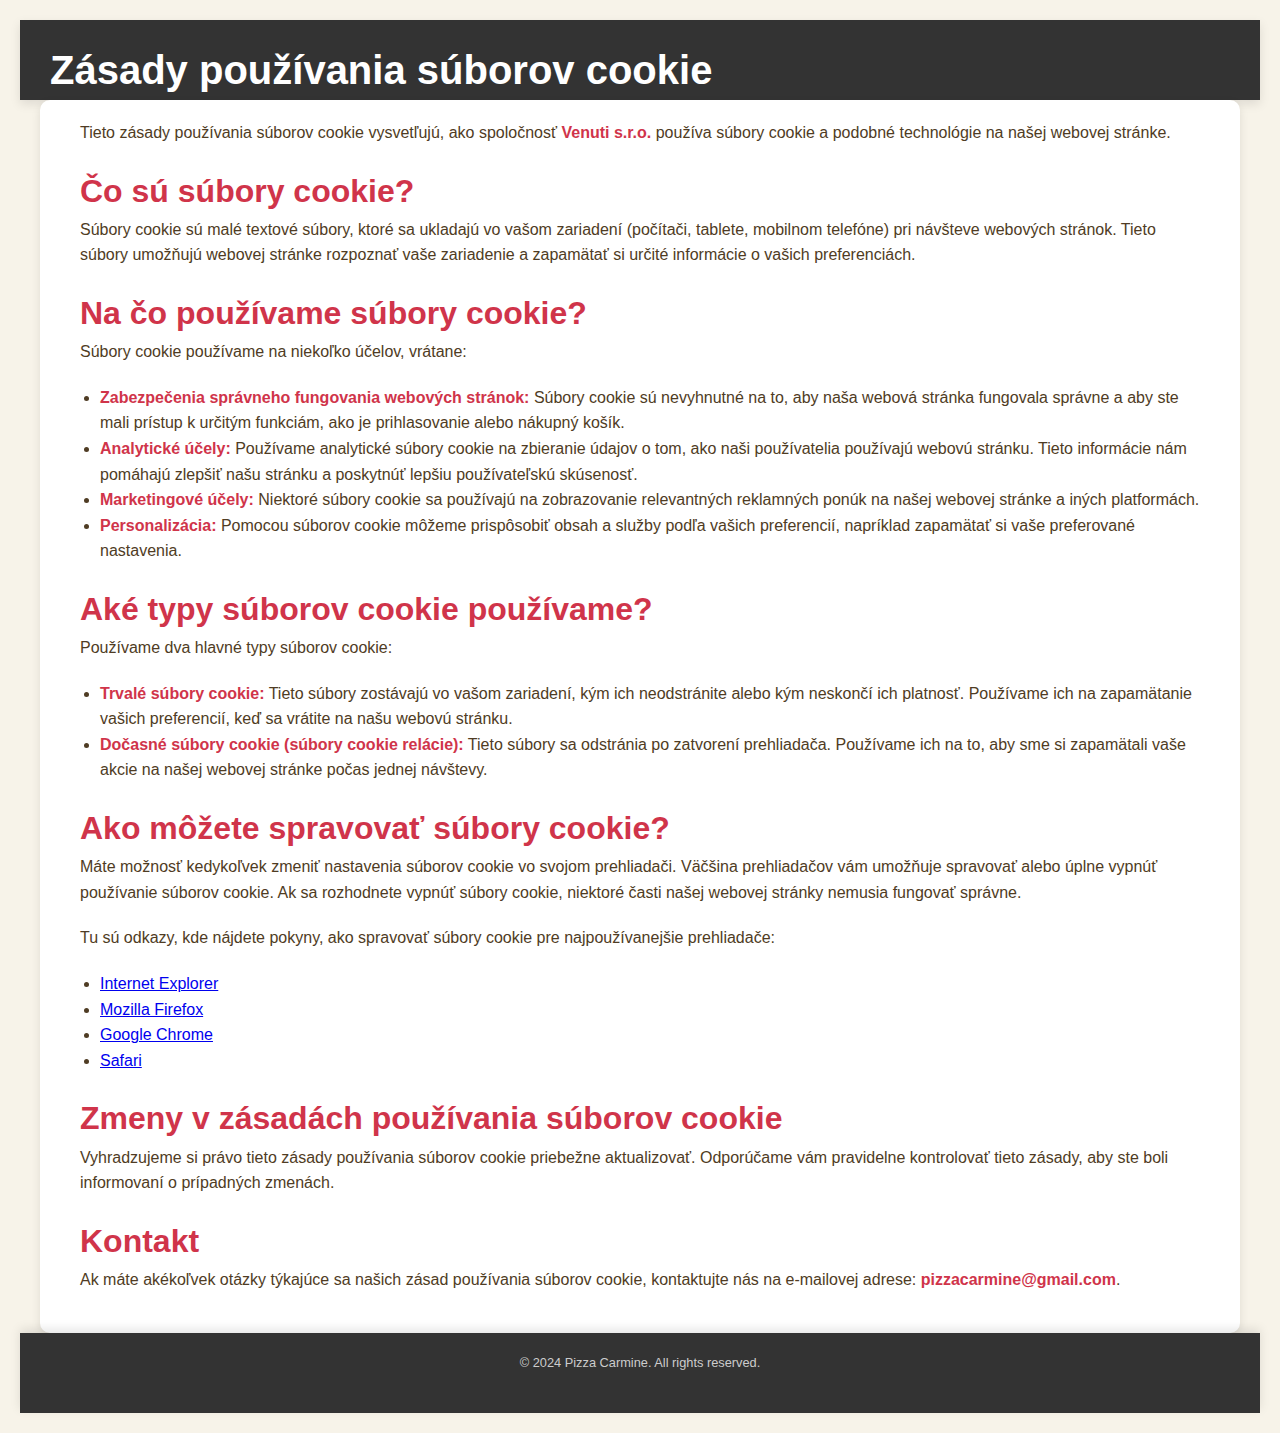
<file: cookies.html>
<!DOCTYPE html>
<html lang="sk">
<head>
    <meta charset="UTF-8">
    <meta name="viewport" content="width=device-width, initial-scale=1.0">
    <title>Zásady používania súborov cookie</title>
    <link rel="stylesheet" href="styles.css">
    <style>

        body {
            font-family: 'Poppins', sans-serif;
            color: #4F3C24;
            line-height: 1.6;
            background-color: #f7f3e9;
            padding: 20px;
        }

        h1 {
            text-align: center;
            margin-top: 20px;
            font-size: 2.5rem;
        }

        h2 {
            font-size: 2rem;
            color: #d0344a;
            margin-top: 20px;
        }

        h3 {
            font-size: 1.5rem;
            color: #a52a2a;
            margin-bottom: 10px;
        }

        p {
            margin-bottom: 20px;
            color: #4F3C24;
        }

        .content-section {
            max-width: 1200px;
            margin: 0 auto;
            background-color: #fff;
            border-radius: 10px;
            padding: 20px;
            box-shadow: 0 4px 10px rgba(0, 0, 0, 0.1);
        }

        strong {
            color: #d0344a; /* Make important text bold and red */
        }

        ul {
            margin-left: 20px;
        }

        footer {
            text-align: center;
            padding: 20px 0;
            background-color: #333;
            color: white;
            position: relative;
            bottom: 0;
            width: 100%;
        }
    </style>
</head>
<body>
    <header>
        <h1>Zásady používania súborov cookie</h1>
    </header>

    <section class="content-section">
        <div class="container">
            <p>Tieto zásady používania súborov cookie vysvetľujú, ako spoločnosť <strong>Venuti s.r.o. </strong> používa súbory cookie a podobné technológie na našej webovej stránke.</p>

            <h2>Čo sú súbory cookie?</h2>
            <p>Súbory cookie sú malé textové súbory, ktoré sa ukladajú vo vašom zariadení (počítači, tablete, mobilnom telefóne) pri návšteve webových stránok. Tieto súbory umožňujú webovej stránke rozpoznať vaše zariadenie a zapamätať si určité informácie o vašich preferenciách.</p>

            <h2>Na čo používame súbory cookie?</h2>
            <p>Súbory cookie používame na niekoľko účelov, vrátane:</p>
            <ul>
                <li><strong>Zabezpečenia správneho fungovania webových stránok:</strong> Súbory cookie sú nevyhnutné na to, aby naša webová stránka fungovala správne a aby ste mali prístup k určitým funkciám, ako je prihlasovanie alebo nákupný košík.</li>
                <li><strong>Analytické účely:</strong> Používame analytické súbory cookie na zbieranie údajov o tom, ako naši používatelia používajú webovú stránku. Tieto informácie nám pomáhajú zlepšiť našu stránku a poskytnúť lepšiu používateľskú skúsenosť.</li>
                <li><strong>Marketingové účely:</strong> Niektoré súbory cookie sa používajú na zobrazovanie relevantných reklamných ponúk na našej webovej stránke a iných platformách.</li>
                <li><strong>Personalizácia:</strong> Pomocou súborov cookie môžeme prispôsobiť obsah a služby podľa vašich preferencií, napríklad zapamätať si vaše preferované nastavenia.</li>
            </ul>

            <h2>Aké typy súborov cookie používame?</h2>
            <p>Používame dva hlavné typy súborov cookie:</p>
            <ul>
                <li><strong>Trvalé súbory cookie:</strong> Tieto súbory zostávajú vo vašom zariadení, kým ich neodstránite alebo kým neskončí ich platnosť. Používame ich na zapamätanie vašich preferencií, keď sa vrátite na našu webovú stránku.</li>
                <li><strong>Dočasné súbory cookie (súbory cookie relácie):</strong> Tieto súbory sa odstránia po zatvorení prehliadača. Používame ich na to, aby sme si zapamätali vaše akcie na našej webovej stránke počas jednej návštevy.</li>
            </ul>

            <h2>Ako môžete spravovať súbory cookie?</h2>
            <p>Máte možnosť kedykoľvek zmeniť nastavenia súborov cookie vo svojom prehliadači. Väčšina prehliadačov vám umožňuje spravovať alebo úplne vypnúť používanie súborov cookie. Ak sa rozhodnete vypnúť súbory cookie, niektoré časti našej webovej stránky nemusia fungovať správne.</p>
            <p>Tu sú odkazy, kde nájdete pokyny, ako spravovať súbory cookie pre najpoužívanejšie prehliadače:</p>
            <ul>
                <li><a href="https://support.microsoft.com/help/17442/windows-internet-explorer-delete-manage-cookies">Internet Explorer</a></li>
                <li><a href="https://support.mozilla.org/en-US/kb/cookies-information-websites-store-on-your-computer">Mozilla Firefox</a></li>
                <li><a href="https://support.google.com/chrome/answer/95647?co=GENIE.Platform%3DDesktop&hl=en">Google Chrome</a></li>
                <li><a href="https://support.apple.com/kb/ph21411?locale=en_US">Safari</a></li>
            </ul>

            <h2>Zmeny v zásadách používania súborov cookie</h2>
            <p>Vyhradzujeme si právo tieto zásady používania súborov cookie priebežne aktualizovať. Odporúčame vám pravidelne kontrolovať tieto zásady, aby ste boli informovaní o prípadných zmenách.</p>

            <h2>Kontakt</h2>
            <p>Ak máte akékoľvek otázky týkajúce sa našich zásad používania súborov cookie, kontaktujte nás na e-mailovej adrese: <strong>pizzacarmine@gmail.com</strong>.</p>
        </div>
    </section>

    <footer>
        <p>&copy; 2024 Pizza Carmine. All rights reserved.</p>
    </footer>
</body>
</html>
</file>
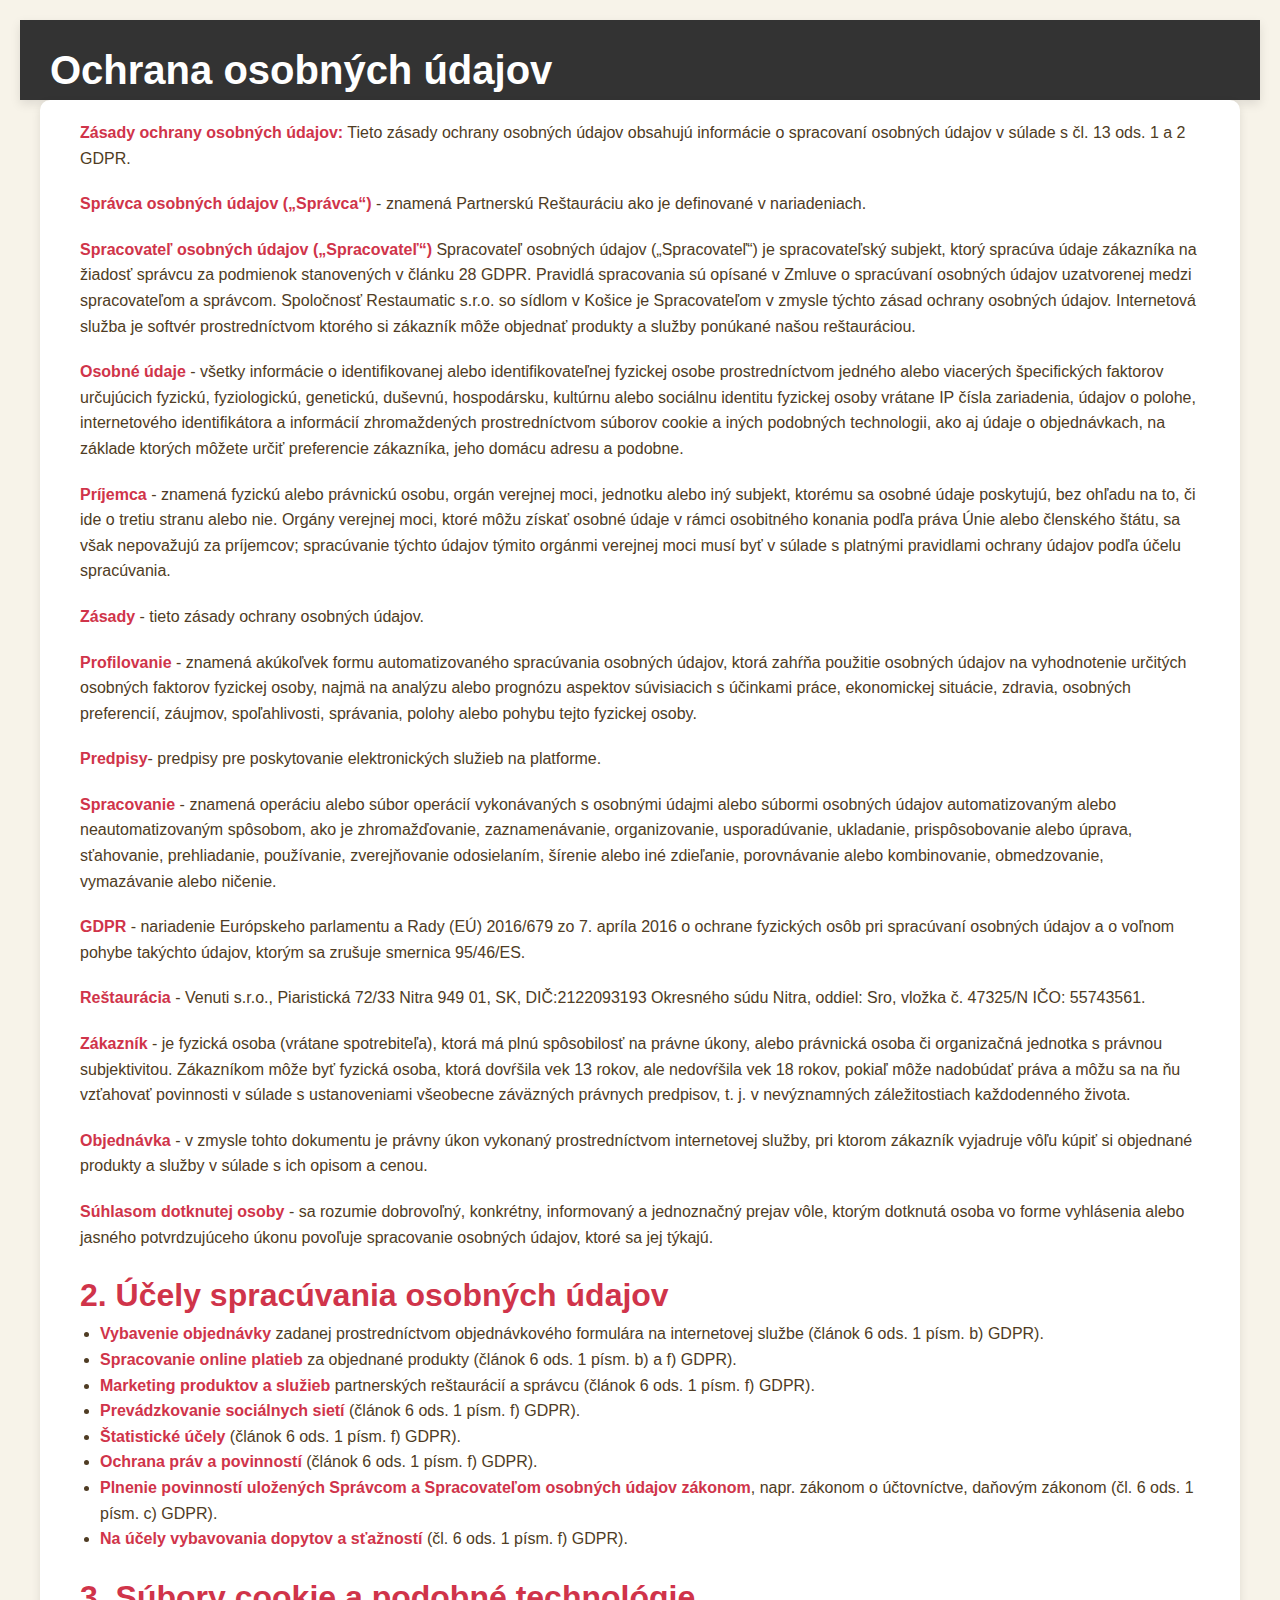
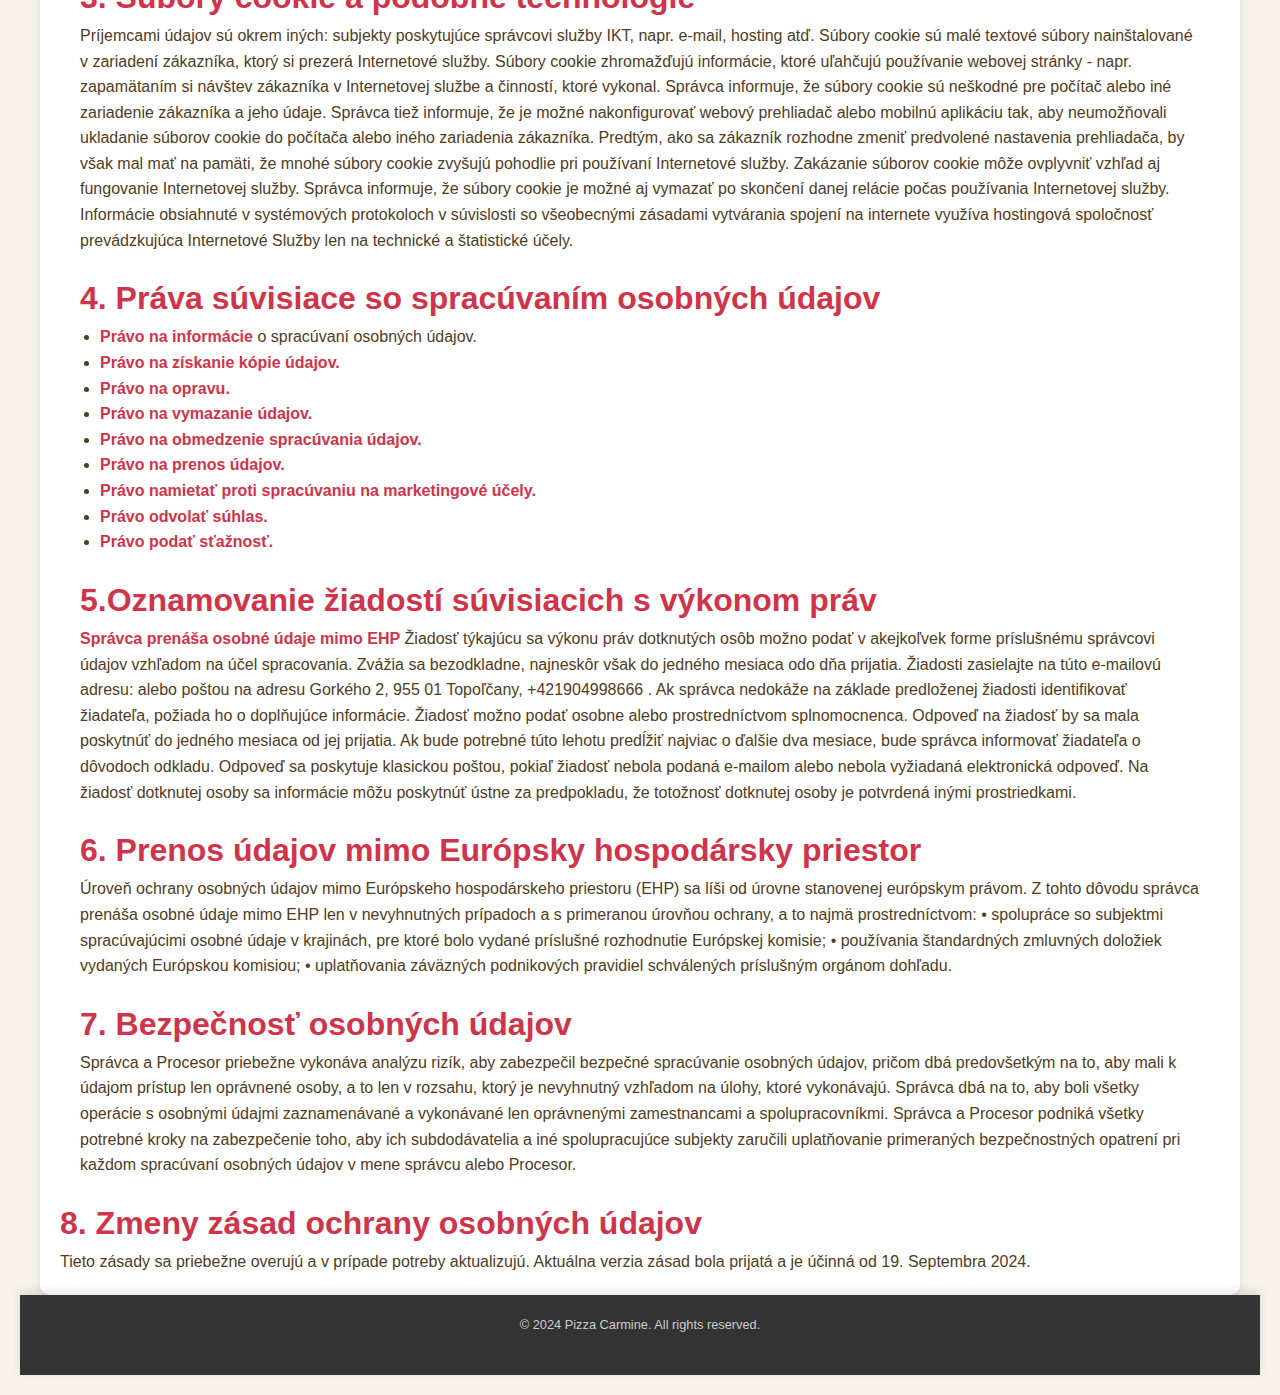
<file: privacy.html>
<!DOCTYPE html>
<html lang="sk">
<head>
    <meta charset="UTF-8">
    <meta name="viewport" content="width=device-width, initial-scale=1.0">
    <title>Ochrana osobných údajov</title>
    <link rel="stylesheet" href="styles.css"> <!-- Link to your main CSS file -->
    <style>
        body {
            font-family: 'Poppins', sans-serif;
            color: #4F3C24;
            line-height: 1.6;
            background-color: #f7f3e9;
            padding: 20px;
        }

        h1 {
            text-align: center;
            margin-top: 20px;
            font-size: 2.5rem;
        }

        h2 {
            font-size: 2rem;
            color: #d0344a;
            margin-top: 20px;
        }

        h3 {
            font-size: 1.5rem;
            color: #a52a2a;
            margin-bottom: 10px;
        }

        p {
            margin-bottom: 20px;
            color: #4F3C24;
        }

        .content-section {
            max-width: 1200px;
            margin: 0 auto;
            background-color: #fff;
            border-radius: 10px;
            padding: 20px;
            box-shadow: 0 4px 10px rgba(0, 0, 0, 0.1);
        }

        strong {
            color: #d0344a; /* Make important text bold and red */
        }

        ul {
            margin-left: 20px;
        }

        footer {
            text-align: center;
            padding: 20px 0;
            background-color: #333;
            color: white;
            position: relative;
            bottom: 0;
            width: 100%;
        }
    </style>
</head>
<body>
    <header>
        <h1>Ochrana osobných údajov</h1>
    </header>

    <section class="content-section">
        <div class="container">
            <p><strong>Zásady ochrany osobných údajov:</strong> Tieto zásady ochrany osobných údajov obsahujú informácie o spracovaní osobných údajov v súlade s čl. 13 ods. 1 a 2 GDPR.</p>
            
            <p><strong>Správca osobných údajov („Správca“)</strong> - znamená Partnerskú Reštauráciu ako je definované v nariadeniach.

            <p><strong>Spracovateľ osobných údajov („Spracovateľ“)</strong> Spracovateľ osobných údajov („Spracovateľ“) je spracovateľský subjekt, ktorý spracúva údaje zákazníka na žiadosť správcu za podmienok stanovených v článku 28 GDPR. Pravidlá spracovania sú opísané v Zmluve o spracúvaní osobných údajov uzatvorenej medzi spracovateľom a správcom. Spoločnosť Restaumatic s.r.o. so sídlom v Košice je Spracovateľom v zmysle týchto zásad ochrany osobných údajov.
            
            Internetová služba je softvér prostredníctvom ktorého si zákazník môže objednať produkty a služby ponúkané našou reštauráciou.
            
            
            <p><strong>Osobné údaje</strong> - všetky informácie o identifikovanej alebo identifikovateľnej fyzickej osobe prostredníctvom jedného alebo viacerých špecifických faktorov určujúcich fyzickú, fyziologickú, genetickú, duševnú, hospodársku, kultúrnu alebo sociálnu identitu fyzickej osoby vrátane IP čísla zariadenia, údajov o polohe, internetového identifikátora a informácií zhromaždených prostredníctvom súborov cookie a iných podobných technologii, ako aj údaje o objednávkach, na základe ktorých môžete určiť preferencie zákazníka, jeho domácu adresu a podobne.
            
            <p><strong>Príjemca</strong>  - znamená fyzickú alebo právnickú osobu, orgán verejnej moci, jednotku alebo iný subjekt, ktorému sa osobné údaje poskytujú, bez ohľadu na to, či ide o tretiu stranu alebo nie. Orgány verejnej moci, ktoré môžu získať osobné údaje v rámci osobitného konania podľa práva Únie alebo členského štátu, sa však nepovažujú za príjemcov; spracúvanie týchto údajov týmito orgánmi verejnej moci musí byť v súlade s platnými pravidlami ochrany údajov podľa účelu spracúvania.
            
            <p><strong>Zásady</strong> - tieto zásady ochrany osobných údajov.
            
            <p><strong>Profilovanie</strong> - znamená akúkoľvek formu automatizovaného spracúvania osobných údajov, ktorá zahŕňa použitie osobných údajov na vyhodnotenie určitých osobných faktorov fyzickej osoby, najmä na analýzu alebo prognózu aspektov súvisiacich s účinkami práce, ekonomickej situácie, zdravia, osobných preferencií, záujmov, spoľahlivosti, správania, polohy alebo pohybu tejto fyzickej osoby.
            
            <p><strong>Predpisy</strong>- predpisy pre poskytovanie elektronických služieb na platforme.
            
            <p><strong>Spracovanie</strong> - znamená operáciu alebo súbor operácií vykonávaných s osobnými údajmi alebo súbormi osobných údajov automatizovaným alebo neautomatizovaným spôsobom, ako je zhromažďovanie, zaznamenávanie, organizovanie, usporadúvanie, ukladanie, prispôsobovanie alebo úprava, sťahovanie, prehliadanie, používanie, zverejňovanie odosielaním, šírenie alebo iné zdieľanie, porovnávanie alebo kombinovanie, obmedzovanie, vymazávanie alebo ničenie.
            
            <p><strong>GDPR</strong> - nariadenie Európskeho parlamentu a Rady (EÚ) 2016/679 zo 7. apríla 2016 o ochrane fyzických osôb pri spracúvaní osobných údajov a o voľnom pohybe takýchto údajov, ktorým sa zrušuje smernica 95/46/ES.
            
            <p><strong>Reštaurácia</strong> - Venuti s.r.o., Piaristická 72/33 Nitra 949 01, SK, DIČ:2122093193 Okresného súdu Nitra, oddiel: Sro, vložka č. 47325/N IČO: 55743561.
            
            <p><strong>Zákazník</strong> - je fyzická osoba (vrátane spotrebiteľa), ktorá má plnú spôsobilosť na právne úkony, alebo právnická osoba či organizačná jednotka s právnou subjektivitou. Zákazníkom môže byť fyzická osoba, ktorá dovŕšila vek 13 rokov, ale nedovŕšila vek 18 rokov, pokiaľ môže nadobúdať práva a môžu sa na ňu vzťahovať povinnosti v súlade s ustanoveniami všeobecne záväzných právnych predpisov, t. j. v nevýznamných záležitostiach každodenného života.
            
            <p><strong>Objednávka</strong> - v zmysle tohto dokumentu je právny úkon vykonaný prostredníctvom internetovej služby, pri ktorom zákazník vyjadruje vôľu kúpiť si objednané produkty a služby v súlade s ich opisom a cenou.
            
            <p><strong>Súhlasom dotknutej osoby</strong> - sa rozumie dobrovoľný, konkrétny, informovaný a jednoznačný prejav vôle, ktorým dotknutá osoba vo forme vyhlásenia alebo jasného potvrdzujúceho úkonu povoľuje spracovanie osobných údajov, ktoré sa jej týkajú.
            <h2>2. Účely spracúvania osobných údajov</h2>
            <ul>
                <li><strong>Vybavenie objednávky</strong> zadanej prostredníctvom objednávkového formulára na internetovej službe (článok 6 ods. 1 písm. b) GDPR).</li>
                <li><strong>Spracovanie online platieb</strong> za objednané produkty (článok 6 ods. 1 písm. b) a f) GDPR).</li>
                <li><strong>Marketing produktov a služieb</strong> partnerských reštaurácií a správcu (článok 6 ods. 1 písm. f) GDPR).</li>
                <li><strong>Prevádzkovanie sociálnych sietí</strong> (článok 6 ods. 1 písm. f) GDPR).</li>
                <li><strong>Štatistické účely</strong> (článok 6 ods. 1 písm. f) GDPR).</li>
                <li><strong>Ochrana práv a povinností</strong> (článok 6 ods. 1 písm. f) GDPR).</li>
                <li><strong>Plnenie povinností uložených Správcom a Spracovateľom osobných údajov zákonom</strong>, napr. zákonom o účtovníctve, daňovým zákonom (čl. 6 ods. 1 písm. c) GDPR).
                <li><strong> Na účely vybavovania dopytov a sťažností</strong> (čl. 6 ods. 1 písm. f) GDPR).
            </ul>


            <h2>3. Súbory cookie a podobné technológie</h2>
            Príjemcami údajov sú okrem iných: subjekty poskytujúce správcovi služby IKT, napr. e-mail, hosting atď.

            Súbory cookie sú malé textové súbory nainštalované v zariadení zákazníka, ktorý si prezerá Internetové služby. Súbory cookie zhromažďujú informácie, ktoré uľahčujú používanie webovej stránky - napr. zapamätaním si návštev zákazníka v Internetovej službe a činností, ktoré vykonal.
            
            Správca informuje, že súbory cookie sú neškodné pre počítač alebo iné zariadenie zákazníka a jeho údaje. Správca tiež informuje, že je možné nakonfigurovať webový prehliadač alebo mobilnú aplikáciu tak, aby neumožňovali ukladanie súborov cookie do počítača alebo iného zariadenia zákazníka.
            
            Predtým, ako sa zákazník rozhodne zmeniť predvolené nastavenia prehliadača, by však mal mať na pamäti, že mnohé súbory cookie zvyšujú pohodlie pri používaní Internetové služby. Zakázanie súborov cookie môže ovplyvniť vzhľad aj fungovanie Internetovej služby.
            
            Správca informuje, že súbory cookie je možné aj vymazať po skončení danej relácie počas používania Internetovej služby.
            
            Informácie obsiahnuté v systémových protokoloch v súvislosti so všeobecnými zásadami vytvárania spojení na internete využíva hostingová spoločnosť prevádzkujúca Internetové Služby len na technické a štatistické účely.
            
            <h2>4. Práva súvisiace so spracúvaním osobných údajov</h2>
            <ul>
                <li><strong>Právo na informácie</strong> o spracúvaní osobných údajov.</li>
                <li><strong>Právo na získanie kópie údajov.</strong></li>
                <li><strong>Právo na opravu.</strong></li>
                <li><strong>Právo na vymazanie údajov.</strong></li>
                <li><strong>Právo na obmedzenie spracúvania údajov.</strong></li>
                <li><strong>Právo na prenos údajov.</strong></li>
                <li><strong>Právo namietať proti spracúvaniu na marketingové účely.</strong></li>
                <li><strong>Právo odvolať súhlas.</strong></li>
                <li><strong>Právo podať sťažnosť.</strong></li>
            </ul>

            <h2>5.Oznamovanie žiadostí súvisiacich s výkonom práv</h2>
            <p><strong>Správca prenáša osobné údaje mimo EHP</strong> Žiadosť týkajúcu sa výkonu práv dotknutých osôb možno podať v akejkoľvek forme príslušnému správcovi údajov vzhľadom na účel spracovania.
                 Zvážia sa bezodkladne, najneskôr však do jedného mesiaca odo dňa prijatia.

                Žiadosti zasielajte na túto e-mailovú adresu: alebo poštou na adresu Gorkého 2, 955 01 Topoľčany, +421904998666 .
                
                Ak správca nedokáže na základe predloženej žiadosti identifikovať žiadateľa, požiada ho o doplňujúce informácie.
                
                Žiadosť možno podať osobne alebo prostredníctvom splnomocnenca.
                
                Odpoveď na žiadosť by sa mala poskytnúť do jedného mesiaca od jej prijatia. Ak bude potrebné túto lehotu predĺžiť najviac o ďalšie dva mesiace, bude správca informovať žiadateľa o dôvodoch odkladu.
                
                Odpoveď sa poskytuje klasickou poštou, pokiaľ žiadosť nebola podaná e-mailom alebo nebola vyžiadaná elektronická odpoveď. Na žiadosť dotknutej osoby sa informácie môžu poskytnúť ústne za predpokladu, že totožnosť dotknutej osoby je potvrdená inými prostriedkami.</p>

            <h2>6. Prenos údajov mimo Európsky hospodársky priestor</h2>
            Úroveň ochrany osobných údajov mimo Európskeho hospodárskeho priestoru (EHP) sa líši od úrovne stanovenej európskym právom.
             Z tohto dôvodu správca prenáša osobné údaje mimo EHP len v nevyhnutných prípadoch a s primeranou úrovňou ochrany, a to najmä prostredníctvom: • spolupráce so subjektmi spracúvajúcimi osobné údaje v krajinách,
              pre ktoré bolo vydané príslušné rozhodnutie Európskej komisie; • používania štandardných zmluvných doložiek vydaných Európskou komisiou; • uplatňovania záväzných podnikových pravidiel schválených príslušným orgánom dohľadu.
            <h2>7. Bezpečnosť osobných údajov</h2>
            Správca a Procesor priebežne vykonáva analýzu rizík, aby zabezpečil bezpečné spracúvanie osobných údajov, pričom dbá predovšetkým na to, aby mali k údajom prístup len oprávnené osoby, a to len v rozsahu, ktorý je nevyhnutný vzhľadom na úlohy, ktoré vykonávajú. Správca dbá na to, aby boli všetky operácie s osobnými údajmi zaznamenávané a vykonávané len oprávnenými zamestnancami a spolupracovníkmi.

                Správca a Procesor podniká všetky potrebné kroky na zabezpečenie toho, aby ich subdodávatelia a iné spolupracujúce subjekty zaručili uplatňovanie primeraných bezpečnostných opatrení pri každom spracúvaní osobných údajov v mene správcu alebo Procesor.
        </div>

        <h2>8. Zmeny zásad ochrany osobných údajov</h2>
Tieto zásady sa priebežne overujú a v prípade potreby aktualizujú. Aktuálna verzia zásad bola prijatá a je účinná od 19. Septembra 2024.
    </section>

    <footer>
        <p>&copy; 2024 Pizza Carmine. All rights reserved.</p>
    </footer>
</body>
</html>
</file>
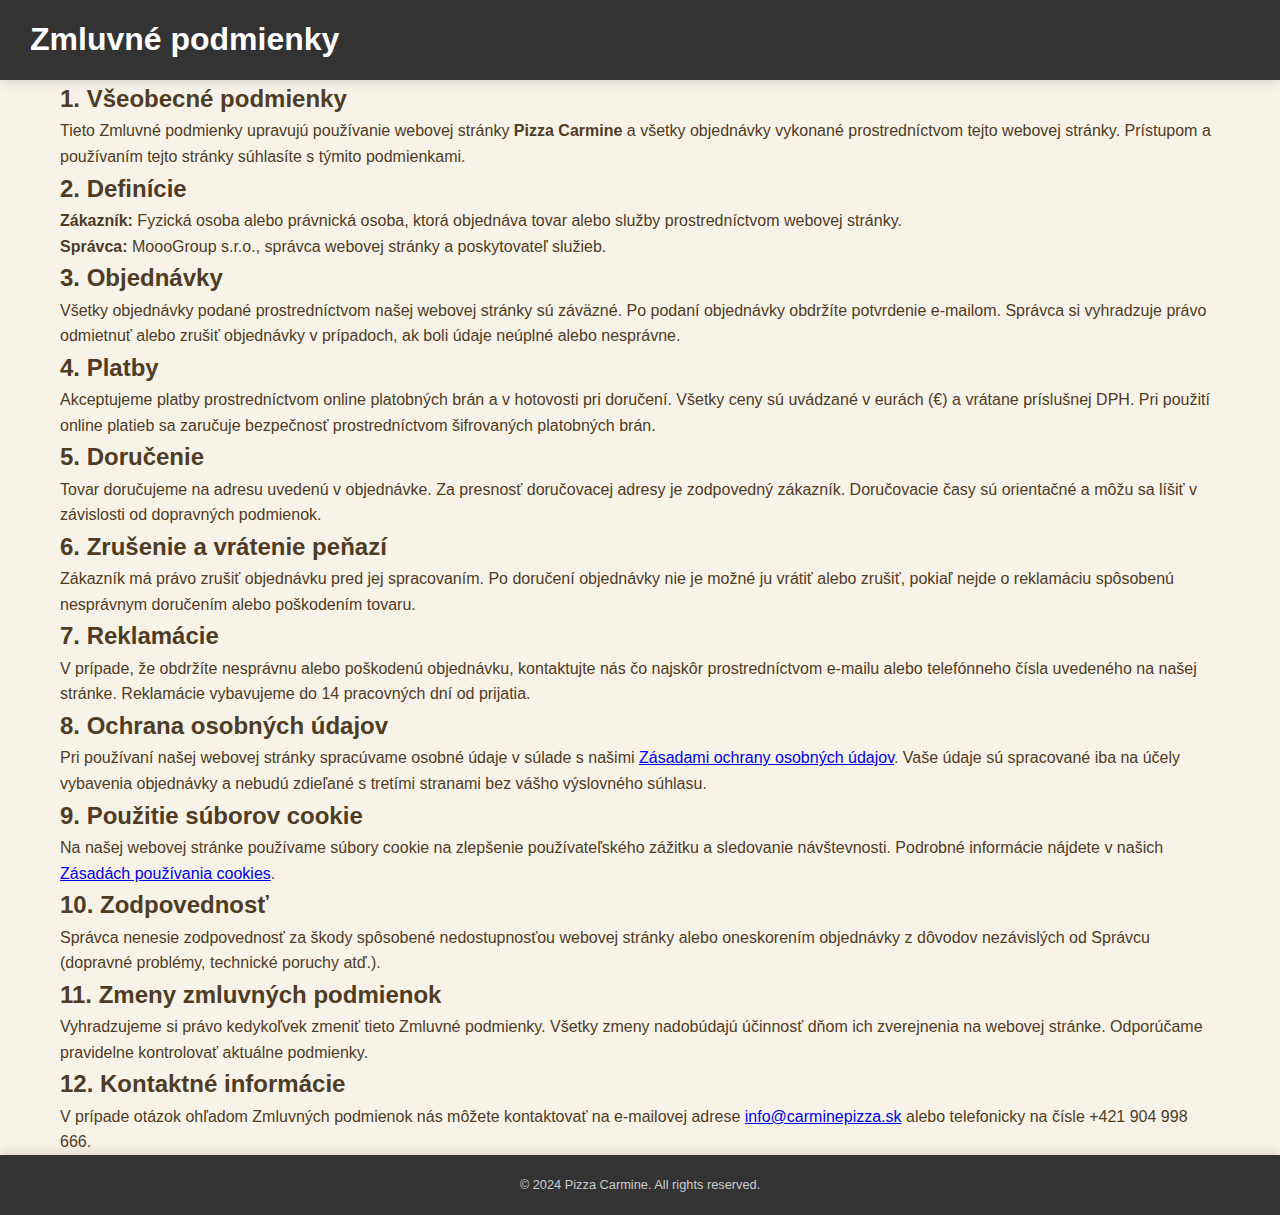
<file: terms.html>
<!DOCTYPE html>
<html lang="sk">
<head>
    <meta charset="UTF-8">
    <meta name="viewport" content="width=device-width, initial-scale=1.0">
    <title>Zmluvné podmienky</title>
    <link rel="stylesheet" href="styles.css"> <!-- Link to your main CSS file -->
</head>
<body>
    <header>
        <h1>Zmluvné podmienky</h1>
    </header>

    <section class="content-section">
        <div class="container">
            <h2>1. Všeobecné podmienky</h2>
            <p>Tieto Zmluvné podmienky upravujú používanie webovej stránky <strong>Pizza Carmine</strong> a všetky objednávky vykonané prostredníctvom tejto webovej stránky. Prístupom a používaním tejto stránky súhlasíte s týmito podmienkami.</p>

            <h2>2. Definície</h2>
            <p>
                <strong>Zákazník:</strong> Fyzická osoba alebo právnická osoba, ktorá objednáva tovar alebo služby prostredníctvom webovej stránky.<br>
                <strong>Správca:</strong> MoooGroup s.r.o., správca webovej stránky a poskytovateľ služieb.
            </p>

            <h2>3. Objednávky</h2>
            <p>
                Všetky objednávky podané prostredníctvom našej webovej stránky sú záväzné. Po podaní objednávky obdržíte potvrdenie e-mailom. Správca si vyhradzuje právo odmietnuť alebo zrušiť objednávky v prípadoch, ak boli údaje neúplné alebo nesprávne.
            </p>

            <h2>4. Platby</h2>
            <p>
                Akceptujeme platby prostredníctvom online platobných brán a v hotovosti pri doručení. Všetky ceny sú uvádzané v eurách (€) a vrátane príslušnej DPH. Pri použití online platieb sa zaručuje bezpečnosť prostredníctvom šifrovaných platobných brán.
            </p>

            <h2>5. Doručenie</h2>
            <p>
                Tovar doručujeme na adresu uvedenú v objednávke. Za presnosť doručovacej adresy je zodpovedný zákazník. Doručovacie časy sú orientačné a môžu sa líšiť v závislosti od dopravných podmienok.
            </p>

            <h2>6. Zrušenie a vrátenie peňazí</h2>
            <p>
                Zákazník má právo zrušiť objednávku pred jej spracovaním. Po doručení objednávky nie je možné ju vrátiť alebo zrušiť, pokiaľ nejde o reklamáciu spôsobenú nesprávnym doručením alebo poškodením tovaru.
            </p>

            <h2>7. Reklamácie</h2>
            <p>
                V prípade, že obdržíte nesprávnu alebo poškodenú objednávku, kontaktujte nás čo najskôr prostredníctvom e-mailu alebo telefónneho čísla uvedeného na našej stránke. Reklamácie vybavujeme do 14 pracovných dní od prijatia.
            </p>

            <h2>8. Ochrana osobných údajov</h2>
            <p>
                Pri používaní našej webovej stránky spracúvame osobné údaje v súlade s našimi <a href="privacy.html">Zásadami ochrany osobných údajov</a>. Vaše údaje sú spracované iba na účely vybavenia objednávky a nebudú zdieľané s tretími stranami bez vášho výslovného súhlasu.
            </p>

            <h2>9. Použitie súborov cookie</h2>
            <p>
                Na našej webovej stránke používame súbory cookie na zlepšenie používateľského zážitku a sledovanie návštevnosti. Podrobné informácie nájdete v našich <a href="cookies.html">Zásadách používania cookies</a>.
            </p>

            <h2>10. Zodpovednosť</h2>
            <p>
                Správca nenesie zodpovednosť za škody spôsobené nedostupnosťou webovej stránky alebo oneskorením objednávky z dôvodov nezávislých od Správcu (dopravné problémy, technické poruchy atď.).
            </p>

            <h2>11. Zmeny zmluvných podmienok</h2>
            <p>
                Vyhradzujeme si právo kedykoľvek zmeniť tieto Zmluvné podmienky. Všetky zmeny nadobúdajú účinnosť dňom ich zverejnenia na webovej stránke. Odporúčame pravidelne kontrolovať aktuálne podmienky.
            </p>

            <h2>12. Kontaktné informácie</h2>
            <p>
                V prípade otázok ohľadom Zmluvných podmienok nás môžete kontaktovať na e-mailovej adrese <a href="mailto:info@carminepizza.sk">info@carminepizza.sk</a> alebo telefonicky na čísle +421 904 998 666.
            </p>
        </div>
    </section>

    <footer>
        <p>&copy; 2024 Pizza Carmine. All rights reserved.</p>
    </footer>
</body>
</html>
</file>
<file: styles.css>
* {
    margin: 0;
    padding: 0;
    box-sizing: border-box;
    scroll-behavior: smooth; 
}

body {
    font-family: 'Poppins', sans-serif;
    color: #4F3C24;
    background-color: #f7f3e9;
    line-height: 1.6;
}

.container {
    max-width: 1200px;
    margin: 0 auto;
    padding: 0 20px;
    width: 100%;
}
header {
    display: flex;
    justify-content: flex-start; 
    align-items: center;
    padding: 10px 30px;
    background-color: #333;
    color: white;
    height: 80px;
    width: 100%;
    box-shadow: 0 4px 10px rgba(0, 0, 0, 0.1);
    z-index: 10;
}

header .logo {
    margin-right: auto; 
    padding-left: 0px; 
}

header .logo img {
    width: 120px;
    height: auto;
}



nav ul {
    list-style-type: none;
    display: flex;
    gap: 20px; 
    margin: 0;
    padding: 0;
    align-items: center;
}

nav ul li a {
    color: white;
    text-decoration: none;
    font-size: 1rem;
    padding: 10px 20px;
    transition: background-color 0.3s ease;
    border-radius: 5px;
    font-weight: 500;
}
nav ul li a i {
    margin-right: 5px; 
    font-size: 1.2rem; 
    vertical-align: middle;
}

nav ul li a:hover {
    background-color: #ff6347;
    transform: scale(1.1); 
}


.hero {
    background: url('images/13A728CE-4662-400D-AF43-D5213550599F.JPG') no-repeat center center/cover;
    height: 90vh;
    display: flex;
    justify-content: center;
    align-items: center;
    position: relative;
    color: white;
    text-align: center;
    animation: fadeIn 1.5s ease-in-out;
}

.hero-content h1 {
    font-size: 3.5rem;
    margin-bottom: 20px;
    color: #FFF;
    text-shadow: 2px 2px 6px rgba(0, 0, 0, 0.7);
    animation: slideInFromTop 1.5s ease;
}

.hero-content p {
    font-size: 1.5rem;
    margin-bottom: 40px;
}

.order-btn {
    background-color: #ff6347;
    padding: 15px 30px;
    color: white;
    font-size: 1.2rem;
    border-radius: 50px;
    text-decoration: none;
    font-weight: bold;
    cursor: pointer;
    border: none;
    transition: background-color 0.3s ease, transform 0.3s ease;
}

.order-btn:hover {
    background-color: #FF4500;
    transform: scale(1.05); 
}

.about-us {
    background-color: #f4f3f0;
    padding: 60px 20px;
    text-align: center;
    opacity: 0;
    animation: fadeIn 2s ease forwards;
    animation-delay: 0.5s; 
}

.about-us h2 {
    font-size: 2.5rem;
    color: #4F3C24;
    margin-bottom: 40px;
    text-transform: uppercase;
    letter-spacing: 2px;
    font-weight: 600;
}


.about-row {
    display: grid;
    grid-template-columns: 1fr 1fr;
    gap: 40px;
    align-items: center;
    margin-bottom: 50px;
    max-width: 1200px;
    margin-left: auto;
    margin-right: auto;
    opacity: 0;
    animation: fadeIn 1s ease forwards;
    animation-delay: 1s;
}


.about-text {
    font-size: 1.3rem;
    line-height: 1.8;
    color: #4F3C24;
    background: #fff;
    padding: 30px;
    border-radius: 15px;
    box-shadow: 0 8px 15px rgba(0, 0, 0, 0.1);
    text-align: left;
    animation: slideInFromLeft 1s ease forwards;
}

.about-text p {
    margin-bottom: 20px;
}


.about-image {
    display: flex;
    justify-content: center;
    align-items: center;
    animation: slideInFromRight 1s ease forwards;
}

.about-img {
    width: 100%; 
    max-width: 100%;
    height: auto; 
    object-fit: cover; 
    border-radius: 15px;
    box-shadow: 0 8px 15px rgba(0, 0, 0, 0.1);
    transition: transform 0.4s ease;
}


.about-image:hover .about-img {
    transform: scale(1.05); 
}

.menu-section h2 {
    text-align: center; 
    font-size: 2.5rem;
    margin-bottom: 20px;
    color: #4F3C24;
}

.menu-filter {
    display: flex;
    justify-content: center;
    align-items: center;
    flex-wrap: wrap; 
    gap: 10px; 
}

.filter-btn {
    background-color: #ff6347;
    color: white;
    padding: 10px 20px;
    margin: 10px;
    font-size: 1rem;
    border-radius: 30px;
    border: none;
    cursor: pointer;
    transition: background-color 0.3s ease, transform 0.2s ease;
    box-shadow: 0 4px 10px rgba(0, 0, 0, 0.1);
    width: 180px; 
    text-align: center; 
}

.filter-btn:hover {
    background-color: #ff4500;
    transform: translateY(-3px);
}

.filter-btn.active {
    background-color: #ff4500; 
    outline: 2px solid rgb(183, 32, 42); 
}

.menu-filter .filter-btn:nth-child(1),
.menu-filter .filter-btn:nth-child(3) {
    order: 1; 
}

.menu-filter .filter-btn:nth-child(2),
.menu-filter .filter-btn:nth-child(4) {
    order: 2; 
}


@media (max-width: 480px) {
    .menu-filter {
        justify-content: space-between; 
        flex-direction: row;
        flex-wrap: wrap;
        gap: 10px;
    }

    .filter-btn:nth-child(1),
    .filter-btn:nth-child(2) {
        width: 48%; 
    }

    .filter-btn:nth-child(3),
    .filter-btn:nth-child(4) {
        width: 48%; 
    }
}

.menu-section {
    padding: 60px 20px;
}

.menu-grid {
    display: grid;
    grid-template-columns: repeat(4, 1fr); 
    gap: 20px;
    margin-top: 20px;
}

.menu-item {
    display: flex;
    flex-direction: column;
    justify-content: space-between;
    background-color: #fff;
    padding: 10px;
    border-radius: 10px;
    box-shadow: 0 4px 10px rgba(0, 0, 0, 0.1);
    transition: transform 0.3s ease, box-shadow 0.3s ease;
}

.menu-item:hover {
    transform: translateY(-10px);
    box-shadow: 0 8px 15px rgba(0, 0, 0, 0.2); 
}

.menu-item img {
    width: 100%;
    height: auto;
    object-fit: contain;
    object-position: center;
    border-radius: 10px;
}

.menu-item h3 {
    font-size: 1.2rem;
    color: #333333;
    text-align: center;
    margin-top: 10px;
}

.menu-item p {
    font-size: 1rem;
    color: #666666;
    text-align: center;
}

.price {
    font-size: 1rem;
    font-weight: bold;
    color: #FF6347;
    text-align: center;
}

.menu-item .order-btn {
    background-color: #FF6347;
    padding: 10px 15px;
    color: white;
    font-size: 1rem;
    border-radius: 50px;
    text-decoration: none;
    font-weight: bold;
    transition: background-color 0.3s ease, transform 0.3s ease;
    display: inline-block;
    text-align: center;
    margin-top: 15px;
}

@media (max-width: 768px) {
    .menu-grid {
        grid-template-columns: repeat(2, 1fr); 
        gap: 15px;
    }

    .menu-item img {
        height: 180px; 
    }
}

@media (max-width: 480px) {
    .menu-grid {
        grid-template-columns: 1fr; 
        gap: 10px;
    }

    .menu-item img {
        height: 160px; 
        object-fit: cover; 
        object-position: center; 
    }
}


.menu-item .order-btn:hover {
    background-color: #FF4500;
    transform: scale(1.05);
}

.contact-section {
    background-color: #f4f3f0;
    color: #4F3C24;
    padding: 50px 20px;
    text-align: center;
}

.contact-container {
    display: flex;
    justify-content: space-between;
    align-items: flex-start;
    gap: 20px;
    max-width: 1200px;
    margin: 0 auto;
    flex-wrap: wrap;
}

.contact-info {
    background-color: #f5e5c3;
    padding: 20px;
    width: 45%;
    text-align: left;
    border-radius: 10px;
    border: 3px solid #d0344a;
}

.contact-info h3, .contact-info h4 {
    color: #d0344a;
    margin-bottom: 10px;
}

.contact-info p {
    margin-bottom: 10px;
    font-size: 1.2rem;
    color: #4F3C24;
}

.social-icons a {
    color: #d0344a;
    font-size: 1.5rem;
    margin-right: 15px;
}

.map-container {
    width: 50%;
    height: 100%;
    max-width: 100%;
}

.map-container iframe {
    width: 100%;
    height: 100%;
    border-radius: 10px;
    border: none;
}

@media (max-width: 768px) {
    .menu-grid {
        grid-template-columns: repeat(2, 1fr);
        gap: 15px;
    }

    .about-row {
        grid-template-columns: 1fr;
    }

    .contact-container {
        flex-direction: column;
    }

    .contact-info, .map-container {
        width: 100%;
    }
}

@media (max-width: 480px) {
    .menu-grid {
        grid-template-columns: repeat(2, 1fr);
        gap: 10px;
    }

    .menu-item img {
        height: 130px;
    }
}

@keyframes fadeIn {
    from {
        opacity: 0;
    }
    to {
        opacity: 1;
    }
}

@keyframes slideInFromTop {
    from {
        opacity: 0;
        transform: translateY(-20px);
    }
    to {
        opacity: 1;
        transform: translateY(0);
    }
}

@keyframes slideInFromLeft {
    from {
        opacity: 0;
        transform: translateX(-50px);
    }
    to {
        opacity: 1;
        transform: translateX(0);
    }
}

@keyframes slideInFromRight {
    from {
        opacity: 0;
        transform: translateX(50px);
    }
    to {
        opacity: 1;
        transform: translateX(0);
    }
}

footer {
    background-color: #333;
    color: white;
    text-align: center;
    padding: 20px;
    position: relative;
    bottom: 0;
    width: 100%;
    box-shadow: 0 -4px 10px rgba(0, 0, 0, 0.1);
}

.footer-links {
    margin-bottom: 10px;
}

.footer-links a {
    color: #ff6347; 
    text-decoration: none;
    margin: 0 10px;
    font-size: 0.9rem;
    transition: color 0.3s ease;
}

.footer-links a:hover {
    color: #FF4500;
    text-decoration: underline;
}

footer p {
    font-size: 0.8rem;
    color: #ccc;
}

@media (max-width: 768px) {
    .footer-links {
        font-size: 0.8rem;
        display: block;
        text-align: center;
    }

    .footer-links a {
        display: inline-block;
        margin-bottom: 5px;
    }
}
</file>
